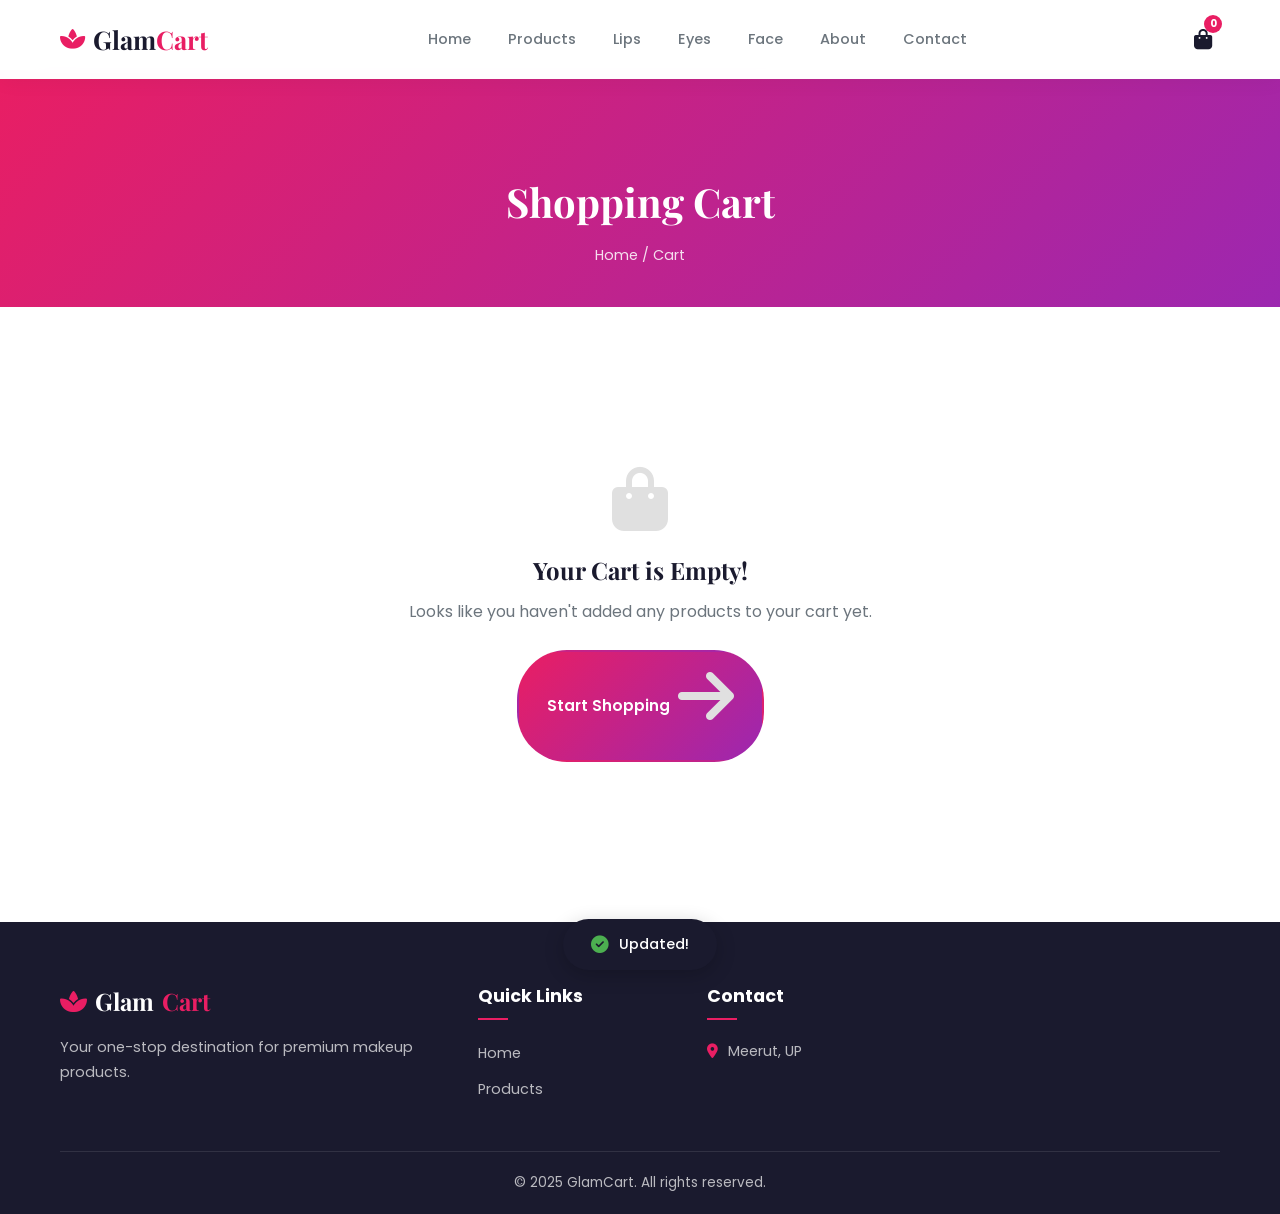
<file: cart.html>
<!DOCTYPE html>
<html lang="en">
<head>
    <meta charset="UTF-8">
    <meta name="viewport" content="width=device-width, initial-scale=1.0">
    <title>Shopping Cart - GlamCart</title>
    <link rel="stylesheet" href="style.css">
    <link href="https://fonts.googleapis.com/css2?family=Playfair+Display:wght@400;600;700&family=Poppins:wght@300;400;500;600;700&display=swap" rel="stylesheet">
    <link rel="stylesheet" href="https://cdnjs.cloudflare.com/ajax/libs/font-awesome/6.5.0/css/all.min.css">
</head>
<body>

    <!-- HEADER -->
    <header class="header" id="header">
        <div class="container">
            <nav class="navbar">
                <a href="index.html" class="logo"><i class="fas fa-spa"></i><span>Glam<span class="logo-accent">Cart</span></span></a>
                <div class="nav-links" id="navLinks">
                    <a href="index.html" class="nav-link">Home</a>
                    <a href="products.html" class="nav-link">Products</a>
                    <a href="products.html?category=lips" class="nav-link">Lips</a>
                    <a href="products.html?category=eyes" class="nav-link">Eyes</a>
                    <a href="products.html?category=face" class="nav-link">Face</a>
                    <a href="about.html" class="nav-link">About</a>
                    <a href="contact.html" class="nav-link">Contact</a>
                </div>
                <div class="nav-actions">
                    <a href="cart.html" class="cart-icon">
                        <i class="fas fa-shopping-bag"></i>
                        <span class="cart-count" id="cartCount">0</span>
                    </a>
                    <button class="hamburger" id="hamburger"><span></span><span></span><span></span></button>
                </div>
            </nav>
        </div>
    </header>

    <!-- PAGE HEADER -->
    <section class="page-header">
        <div class="container">
            <h1>Shopping Cart</h1>
            <div class="breadcrumb"><a href="index.html">Home</a> / <span>Cart</span></div>
        </div>
    </section>

    <!-- CART SECTION -->
    <section class="cart-section section">
        <div class="container">
            <!-- EMPTY CART -->
            <div class="empty-cart" id="emptyCart" style="display:none;">
                <i class="fas fa-shopping-bag"></i>
                <h2>Your Cart is Empty!</h2>
                <p>Looks like you haven't added any products to your cart yet.</p>
                <a href="products.html" class="btn btn-primary">Start Shopping <i class="fas fa-arrow-right"></i></a>
            </div>

            <!-- CART WITH ITEMS -->
            <div class="cart-layout" id="cartLayout">
                <div class="cart-items" id="cartItems">
                    <!-- Populated by JS -->
                </div>

                <!-- ORDER SUMMARY -->
                <div class="order-summary" id="orderSummary">
                    <h3>Order Summary</h3>
                    <div class="summary-row">
                        <span>Subtotal (<span id="totalItems">0</span> items)</span>
                        <span id="subtotal">₹0</span>
                    </div>
                    <div class="summary-row">
                        <span>Discount</span>
                        <span class="discount" id="discount">-₹0</span>
                    </div>
                    <div class="summary-row">
                        <span>Delivery</span>
                        <span id="delivery" class="free-delivery">FREE</span>
                    </div>
                    <div class="summary-row">
                        <span>Tax (GST 18%)</span>
                        <span id="tax">₹0</span>
                    </div>
                    <hr>
                    <div class="summary-row total">
                        <span>Total</span>
                        <span id="total">₹0</span>
                    </div>
                    <div class="summary-row savings">
                        <span>You Save</span>
                        <span id="savings">₹0</span>
                    </div>

                    <!-- Coupon Code -->
                    <div class="coupon-section">
                        <h4>Have a Coupon?</h4>
                        <div class="coupon-input">
                            <input type="text" placeholder="Enter code" id="couponInput">
                            <button class="btn btn-outline" id="applyCoupon">Apply</button>
                        </div>
                        <p class="coupon-hint">Try: GLAM10 for 10% off</p>
                    </div>

                    <button class="btn btn-primary btn-block checkout-btn" id="checkoutBtn">
                        <i class="fas fa-lock"></i> Proceed to Checkout
                    </button>
                    <a href="products.html" class="continue-shopping">
                        <i class="fas fa-arrow-left"></i> Continue Shopping
                    </a>
                </div>
            </div>
        </div>
    </section>

    <!-- CHECKOUT MODAL (Simulated) -->
    <div class="modal-overlay" id="checkoutModal" style="display:none;">
        <div class="modal">
            <button class="modal-close" id="modalClose"><i class="fas fa-times"></i></button>
            <div class="checkout-success" id="checkoutForm">
                <h2>Checkout</h2>
                <form id="checkoutFormElement">
                    <div class="form-group">
                        <label>Full Name</label>
                        <input type="text" required placeholder="Enter your full name">
                    </div>
                    <div class="form-group">
                        <label>Email</label>
                        <input type="email" required placeholder="Enter your email">
                    </div>
                    <div class="form-group">
                        <label>Phone</label>
                        <input type="tel" required placeholder="Enter phone number">
                    </div>
                    <div class="form-group">
                        <label>Delivery Address</label>
                        <textarea required placeholder="Enter complete address"></textarea>
                    </div>
                    <div class="form-group">
                        <label>Payment Method</label>
                        <select>
                            <option>Cash on Delivery</option>
                            <option>UPI / Google Pay</option>
                            <option>Credit/Debit Card (Simulated)</option>
                        </select>
                    </div>
                    <div class="checkout-total">
                        <span>Total Amount:</span>
                        <span id="checkoutTotal">₹0</span>
                    </div>
                    <button type="submit" class="btn btn-primary btn-block">
                        <i class="fas fa-check"></i> Place Order
                    </button>
                </form>
            </div>
            <div class="order-success" id="orderSuccess" style="display:none;">
                <div class="success-icon"><i class="fas fa-check-circle"></i></div>
                <h2>Order Placed Successfully! 🎉</h2>
                <p>Thank you for shopping with GlamCart!</p>
                <p class="order-id">Order ID: #GC<span id="orderId"></span></p>
                <p>This is a demo project — no real payment was processed.</p>
                <a href="index.html" class="btn btn-primary">Back to Home</a>
            </div>
        </div>
    </div>

    <!-- FOOTER -->
    <footer class="footer">
        <div class="container">
            <div class="footer-grid">
                <div class="footer-col">
                    <a href="index.html" class="footer-logo"><i class="fas fa-spa"></i> Glam<span>Cart</span></a>
                    <p>Your one-stop destination for premium makeup products.</p>
                </div>
                <div class="footer-col">
                    <h4>Quick Links</h4>
                    <ul><li><a href="index.html">Home</a></li><li><a href="products.html">Products</a></li></ul>
                </div>
                <div class="footer-col">
                    <h4>Contact</h4>
                    <ul class="contact-info"><li><i class="fas fa-map-marker-alt"></i> Meerut, UP</li></ul>
                </div>
            </div>
            <div class="footer-bottom"><p>&copy; 2025 GlamCart. All rights reserved.</p></div>
        </div>
    </footer>

    <div class="toast" id="toast"><i class="fas fa-check-circle"></i><span id="toastMessage">Updated!</span></div>

    <script src="products-data.js"></script>
    <script src="app.js"></script>
    <script src="cart.js"></script>
</body>
</html>
</file>
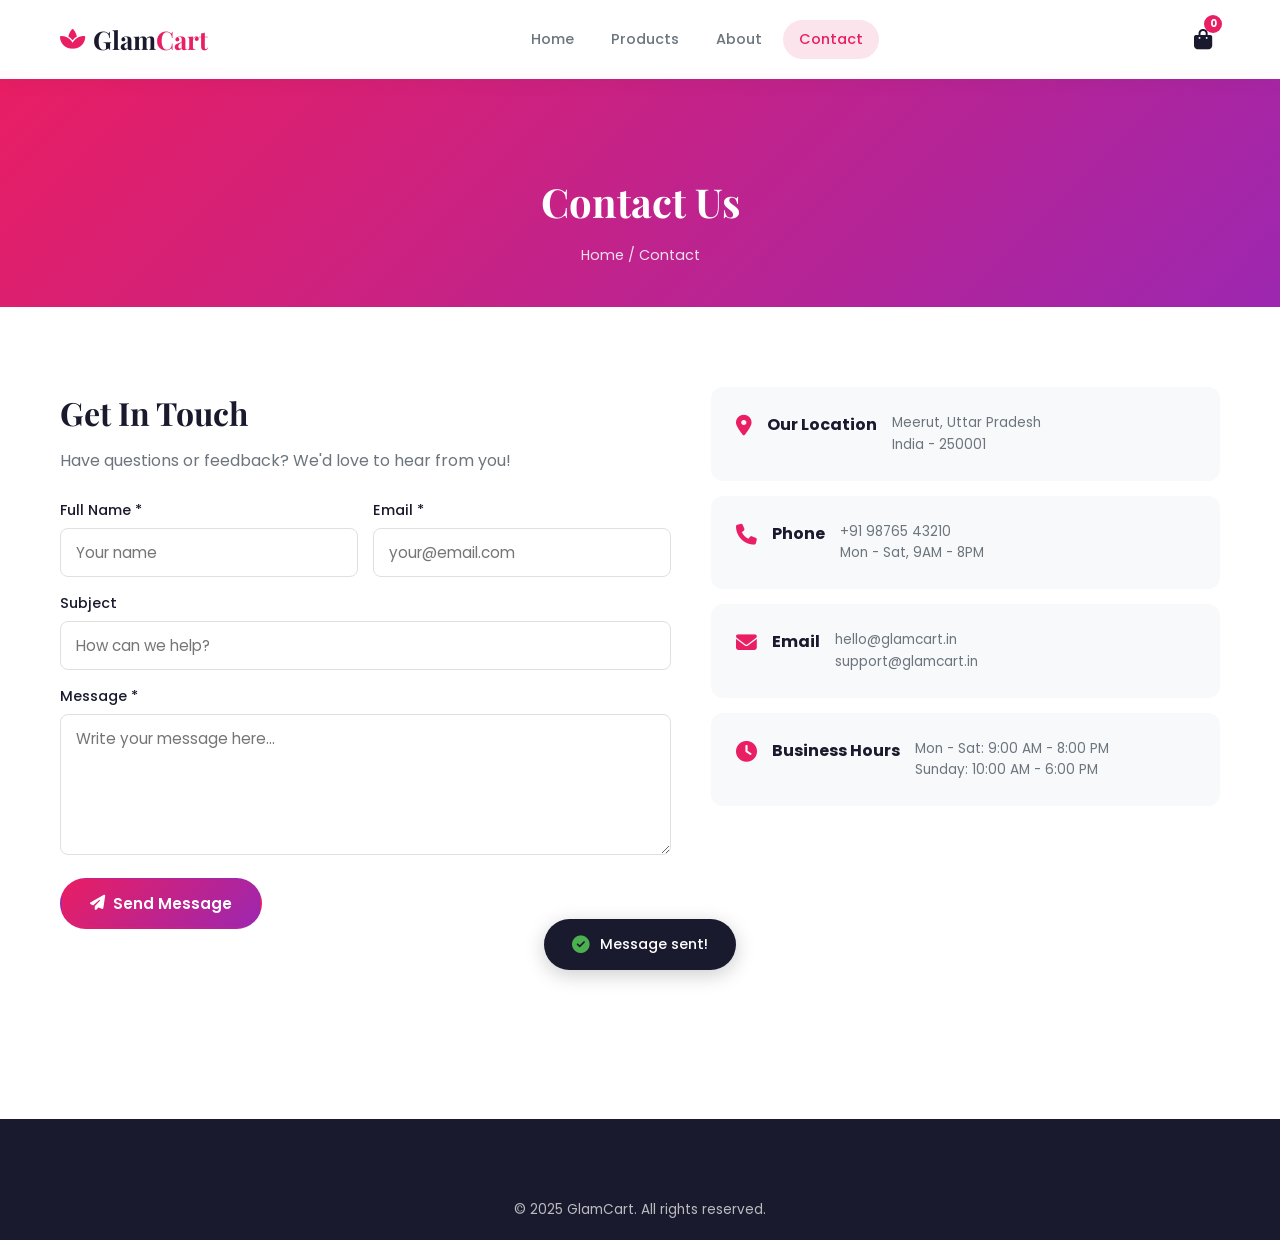
<file: contact.html>
<!DOCTYPE html>
<html lang="en">
<head>
    <meta charset="UTF-8">
    <meta name="viewport" content="width=device-width, initial-scale=1.0">
    <title>Contact Us - GlamCart</title>
    <link rel="stylesheet" href="style.css">
    <link href="https://fonts.googleapis.com/css2?family=Playfair+Display:wght@400;600;700&family=Poppins:wght@300;400;500;600;700&display=swap" rel="stylesheet">
    <link rel="stylesheet" href="https://cdnjs.cloudflare.com/ajax/libs/font-awesome/6.5.0/css/all.min.css">
</head>
<body>

    <header class="header" id="header">
        <div class="container">
            <nav class="navbar">
                <a href="index.html" class="logo"><i class="fas fa-spa"></i><span>Glam<span class="logo-accent">Cart</span></span></a>
                <div class="nav-links" id="navLinks">
                    <a href="index.html" class="nav-link">Home</a>
                    <a href="products.html" class="nav-link">Products</a>
                    <a href="about.html" class="nav-link">About</a>
                    <a href="contact.html" class="nav-link active">Contact</a>
                </div>
                <div class="nav-actions">
                    <a href="cart.html" class="cart-icon"><i class="fas fa-shopping-bag"></i><span class="cart-count" id="cartCount">0</span></a>
                    <button class="hamburger" id="hamburger"><span></span><span></span><span></span></button>
                </div>
            </nav>
        </div>
    </header>

    <section class="page-header">
        <div class="container">
            <h1>Contact Us</h1>
            <div class="breadcrumb"><a href="index.html">Home</a> / <span>Contact</span></div>
        </div>
    </section>

    <section class="contact-section section">
        <div class="container">
            <div class="contact-grid">
                <div class="contact-form-wrapper">
                    <h2>Get In Touch</h2>
                    <p>Have questions or feedback? We'd love to hear from you!</p>
                    <form class="contact-form" id="contactForm">
                        <div class="form-row">
                            <div class="form-group">
                                <label>Full Name *</label>
                                <input type="text" required placeholder="Your name">
                            </div>
                            <div class="form-group">
                                <label>Email *</label>
                                <input type="email" required placeholder="your@email.com">
                            </div>
                        </div>
                        <div class="form-group">
                            <label>Subject</label>
                            <input type="text" placeholder="How can we help?">
                        </div>
                        <div class="form-group">
                            <label>Message *</label>
                            <textarea rows="5" required placeholder="Write your message here..."></textarea>
                        </div>
                        <button type="submit" class="btn btn-primary">
                            <i class="fas fa-paper-plane"></i> Send Message
                        </button>
                    </form>
                </div>
                <div class="contact-info-wrapper">
                    <div class="contact-card">
                        <i class="fas fa-map-marker-alt"></i>
                        <h4>Our Location</h4>
                        <p>Meerut, Uttar Pradesh<br>India - 250001</p>
                    </div>
                    <div class="contact-card">
                        <i class="fas fa-phone"></i>
                        <h4>Phone</h4>
                        <p>+91 98765 43210<br>Mon - Sat, 9AM - 8PM</p>
                    </div>
                    <div class="contact-card">
                        <i class="fas fa-envelope"></i>
                        <h4>Email</h4>
                        <p>hello@glamcart.in<br>support@glamcart.in</p>
                    </div>
                    <div class="contact-card">
                        <i class="fas fa-clock"></i>
                        <h4>Business Hours</h4>
                        <p>Mon - Sat: 9:00 AM - 8:00 PM<br>Sunday: 10:00 AM - 6:00 PM</p>
                    </div>
                    <div class="contact-map">
                        <iframe src="https://www.google.com/maps/embed?pb=!1m18!1m12!1m3!1d111983.60370498498!2d77.94192259726562!3d28.984460899999998!2m3!1f0!2f0!3f0!3m2!1i1024!2i768!4f13.1!3m3!1m2!1s0x390c6548b0082a3b%3A0x9b5a5e9ec5c5b4!2sMeerut%2C%20Uttar%20Pradesh!5e0!3m2!1sen!2sin!4v1690000000000!5m2!1sen!2sin" width="100%" height="200" style="border:0; border-radius:12px;" allowfullscreen="" loading="lazy"></iframe>
                    </div>
                </div>
            </div>
        </div>
    </section>

    <footer class="footer">
        <div class="container">
            <div class="footer-bottom"><p>&copy; 2025 GlamCart. All rights reserved.</p></div>
        </div>
    </footer>

    <button class="back-to-top" id="backToTop"><i class="fas fa-chevron-up"></i></button>
    <div class="toast" id="toast"><i class="fas fa-check-circle"></i><span id="toastMessage">Message sent!</span></div>

    <script src="products-data.js"></script>
    <script src="app.js"></script>
    <script>
        document.getElementById('contactForm').addEventListener('submit', function(e) {
            e.preventDefault();
            showToast('Message sent successfully! (Demo)');
            this.reset();
        });
    </script>
</body>
</html>
</file>
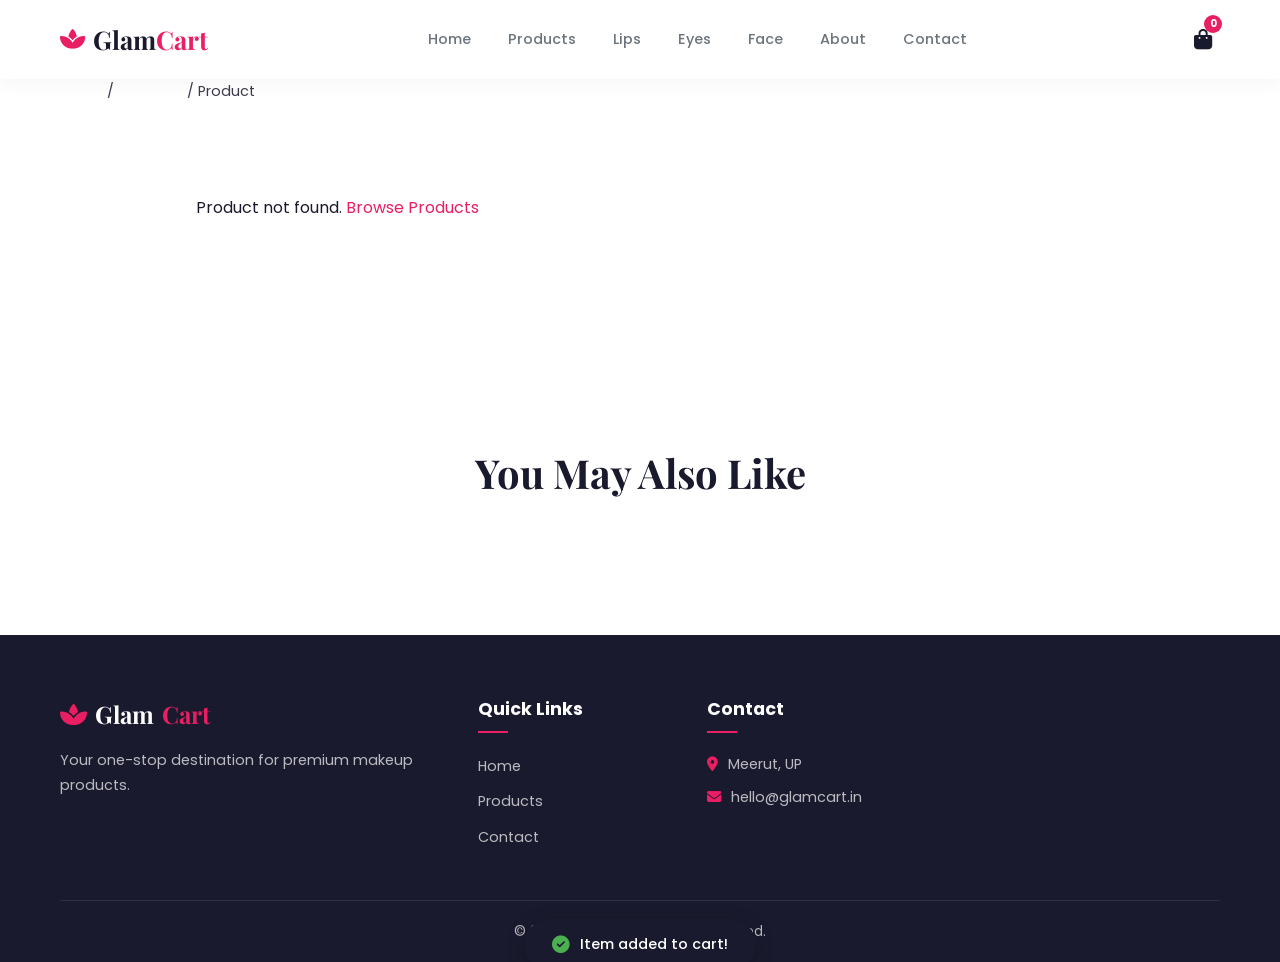
<file: product-detail.html>
<!DOCTYPE html>
<html lang="en">
<head>
    <meta charset="UTF-8">
    <meta name="viewport" content="width=device-width, initial-scale=1.0">
    <title>Product Detail - GlamCart</title>
    <link rel="stylesheet" href="style.css">
    <link href="https://fonts.googleapis.com/css2?family=Playfair+Display:wght@400;600;700&family=Poppins:wght@300;400;500;600;700&display=swap" rel="stylesheet">
    <link rel="stylesheet" href="https://cdnjs.cloudflare.com/ajax/libs/font-awesome/6.5.0/css/all.min.css">
</head>
<body>

    <!-- HEADER -->
    <header class="header" id="header">
        <div class="container">
            <nav class="navbar">
                <a href="index.html" class="logo"><i class="fas fa-spa"></i><span>Glam<span class="logo-accent">Cart</span></span></a>
                <div class="nav-links" id="navLinks">
                    <a href="index.html" class="nav-link">Home</a>
                    <a href="products.html" class="nav-link">Products</a>
                    <a href="products.html?category=lips" class="nav-link">Lips</a>
                    <a href="products.html?category=eyes" class="nav-link">Eyes</a>
                    <a href="products.html?category=face" class="nav-link">Face</a>
                    <a href="about.html" class="nav-link">About</a>
                    <a href="contact.html" class="nav-link">Contact</a>
                </div>
                <div class="nav-actions">
                    <a href="cart.html" class="cart-icon">
                        <i class="fas fa-shopping-bag"></i>
                        <span class="cart-count" id="cartCount">0</span>
                    </a>
                    <button class="hamburger" id="hamburger"><span></span><span></span><span></span></button>
                </div>
            </nav>
        </div>
    </header>

    <!-- PRODUCT DETAIL -->
    <section class="product-detail-section section">
        <div class="container">
            <div class="breadcrumb" style="margin-bottom: 2rem;">
                <a href="index.html">Home</a> / <a href="products.html">Products</a> / <span id="detailBreadcrumb">Product</span>
            </div>
            <div class="product-detail" id="productDetail">
                <!-- Populated by JS -->
            </div>
        </div>
    </section>

    <!-- RELATED PRODUCTS -->
    <section class="related-products section">
        <div class="container">
            <div class="section-header">
                <h2 class="section-title">You May Also Like</h2>
            </div>
            <div class="product-grid" id="relatedGrid">
                <!-- Populated by JS -->
            </div>
        </div>
    </section>

    <!-- FOOTER -->
    <footer class="footer">
        <div class="container">
            <div class="footer-grid">
                <div class="footer-col">
                    <a href="index.html" class="footer-logo"><i class="fas fa-spa"></i> Glam<span>Cart</span></a>
                    <p>Your one-stop destination for premium makeup products.</p>
                </div>
                <div class="footer-col">
                    <h4>Quick Links</h4>
                    <ul><li><a href="index.html">Home</a></li><li><a href="products.html">Products</a></li><li><a href="contact.html">Contact</a></li></ul>
                </div>
                <div class="footer-col">
                    <h4>Contact</h4>
                    <ul class="contact-info"><li><i class="fas fa-map-marker-alt"></i> Meerut, UP</li><li><i class="fas fa-envelope"></i> hello@glamcart.in</li></ul>
                </div>
            </div>
            <div class="footer-bottom"><p>&copy; 2025 GlamCart. All rights reserved.</p></div>
        </div>
    </footer>

    <button class="back-to-top" id="backToTop"><i class="fas fa-chevron-up"></i></button>
    <div class="toast" id="toast"><i class="fas fa-check-circle"></i><span id="toastMessage">Item added to cart!</span></div>

    <script src="products-data.js"></script>
    <script src="app.js"></script>
    <script src="product-detail.js"></script>
</body>
</html>
</file>
<file: style.css>
:root {
    --primary: #e91e63;
    --primary-dark: #c2185b;
    --primary-light: #fce4ec;
    --secondary: #9c27b0;
    --accent: #ff6f00;
    --dark: #1a1a2e;
    --dark-2: #16213e;
    --gray: #6c757d;
    --gray-light: #f8f9fa;
    --gray-border: #e0e0e0;
    --white: #ffffff;
    --success: #4caf50;
    --danger: #f44336;
    --shadow: 0 2px 15px rgba(0, 0, 0, 0.08);
    --shadow-hover: 0 8px 30px rgba(0, 0, 0, 0.15);
    --radius: 12px;
    --radius-sm: 8px;
    --transition: all 0.3s ease;
    --font-primary: 'Poppins', sans-serif;
    --font-heading: 'Playfair Display', serif;
}

/* ===== RESET & BASE ===== */
*, *::before, *::after {
    margin: 0;
    padding: 0;
    box-sizing: border-box;
}

html {
    scroll-behavior: smooth;
    font-size: 16px;
}

body {
    font-family: var(--font-primary);
    color: var(--dark);
    line-height: 1.6;
    background: var(--white);
    overflow-x: hidden;
}

a {
    text-decoration: none;
    color: inherit;
    transition: var(--transition);
}

ul {
    list-style: none;
}

img {
    max-width: 100%;
    height: auto;
    display: block;
}

button {
    cursor: pointer;
    border: none;
    outline: none;
    font-family: var(--font-primary);
}

input, select, textarea {
    font-family: var(--font-primary);
    font-size: 0.95rem;
}

.container {
    max-width: 1200px;
    margin: 0 auto;
    padding: 0 20px;
}

.section {
    padding: 80px 0;
}

/* ===== BUTTONS ===== */
.btn {
    display: inline-flex;
    align-items: center;
    gap: 8px;
    padding: 12px 28px;
    border-radius: 50px;
    font-weight: 600;
    font-size: 0.95rem;
    transition: var(--transition);
    border: 2px solid transparent;
    cursor: pointer;
}

.btn-primary {
    background: linear-gradient(135deg, var(--primary), var(--secondary));
    color: var(--white);
    border-color: transparent;
}

.btn-primary:hover {
    transform: translateY(-2px);
    box-shadow: 0 5px 20px rgba(233, 30, 99, 0.4);
}

.btn-outline {
    background: transparent;
    color: var(--primary);
    border-color: var(--primary);
}

.btn-outline:hover {
    background: var(--primary);
    color: var(--white);
}

.btn-white {
    background: var(--white);
    color: var(--primary);
    border-color: var(--white);
}

.btn-white:hover {
    background: transparent;
    color: var(--white);
}

.btn-block {
    width: 100%;
    justify-content: center;
}

.btn-sm {
    padding: 8px 18px;
    font-size: 0.85rem;
}

/* ===== HEADER / NAVIGATION ===== */
.header {
    position: fixed;
    top: 0;
    left: 0;
    right: 0;
    z-index: 1000;
    background: rgba(255, 255, 255, 0.98);
    backdrop-filter: blur(20px);
    box-shadow: 0 2px 20px rgba(0, 0, 0, 0.05);
    transition: var(--transition);
}

.header.scrolled {
    box-shadow: 0 2px 30px rgba(0, 0, 0, 0.1);
}

.navbar {
    display: flex;
    align-items: center;
    justify-content: space-between;
    padding: 15px 0;
}

.logo {
    display: flex;
    align-items: center;
    gap: 8px;
    font-size: 1.6rem;
    font-weight: 700;
    font-family: var(--font-heading);
    color: var(--dark);
}

.logo i {
    color: var(--primary);
    font-size: 1.4rem;
}

.logo-accent {
    color: var(--primary);
}

.nav-links {
    display: flex;
    align-items: center;
    gap: 5px;
}

.nav-link {
    padding: 8px 16px;
    border-radius: 50px;
    font-weight: 500;
    font-size: 0.9rem;
    color: var(--gray);
    transition: var(--transition);
}

.nav-link:hover,
.nav-link.active {
    color: var(--primary);
    background: var(--primary-light);
}

.nav-actions {
    display: flex;
    align-items: center;
    gap: 15px;
}

/* Search Box */
.search-box {
    display: flex;
    align-items: center;
    background: var(--gray-light);
    border-radius: 50px;
    overflow: hidden;
    transition: var(--transition);
}

.search-input {
    border: none;
    background: transparent;
    padding: 8px 15px;
    width: 180px;
    outline: none;
    font-size: 0.9rem;
}

.search-btn {
    background: transparent;
    color: var(--gray);
    padding: 8px 12px;
    font-size: 1rem;
    transition: var(--transition);
}

.search-btn:hover {
    color: var(--primary);
}

/* Cart Icon */
.cart-icon {
    position: relative;
    font-size: 1.3rem;
    color: var(--dark);
    padding: 8px;
    transition: var(--transition);
}

.cart-icon:hover {
    color: var(--primary);
}

.cart-count {
    position: absolute;
    top: 0;
    right: -2px;
    background: var(--primary);
    color: var(--white);
    font-size: 0.65rem;
    width: 18px;
    height: 18px;
    border-radius: 50%;
    display: flex;
    align-items: center;
    justify-content: center;
    font-weight: 700;
}

/* Hamburger */
.hamburger {
    display: none;
    flex-direction: column;
    gap: 5px;
    padding: 5px;
    background: transparent;
}

.hamburger span {
    width: 25px;
    height: 2.5px;
    background: var(--dark);
    border-radius: 5px;
    transition: var(--transition);
}

.hamburger.active span:nth-child(1) {
    transform: rotate(45deg) translate(5px, 5px);
}

.hamburger.active span:nth-child(2) {
    opacity: 0;
}

.hamburger.active span:nth-child(3) {
    transform: rotate(-45deg) translate(5px, -5px);
}

/* ===== HERO SLIDER ===== */
.hero-slider {
    position: relative;
    margin-top: 70px;
    height: 85vh;
    min-height: 500px;
    max-height: 700px;
    overflow: hidden;
}

.slider-wrapper {
    position: relative;
    width: 100%;
    height: 100%;
}

.slide {
    position: absolute;
    top: 0;
    left: 0;
    width: 100%;
    height: 100%;
    background-size: cover;
    background-position: center;
    display: flex;
    align-items: center;
    opacity: 0;
    transition: opacity 0.8s ease;
}

.slide.active {
    opacity: 1;
}

.slide-content {
    max-width: 600px;
    padding: 0 60px;
    color: var(--white);
    animation: slideUp 0.8s ease;
}

@keyframes slideUp {
    from {
        opacity: 0;
        transform: translateY(30px);
    }
    to {
        opacity: 1;
        transform: translateY(0);
    }
}

.slide-tag {
    display: inline-block;
    background: rgba(255, 255, 255, 0.2);
    padding: 6px 18px;
    border-radius: 50px;
    font-size: 0.85rem;
    font-weight: 500;
    margin-bottom: 15px;
    backdrop-filter: blur(10px);
}

.slide-content h1 {
    font-family: var(--font-heading);
    font-size: 3.5rem;
    line-height: 1.2;
    margin-bottom: 15px;
}

.slide-content .highlight {
    color: #ffeb3b;
}

.slide-content p {
    font-size: 1.1rem;
    margin-bottom: 25px;
    opacity: 0.9;
}

.slider-btn {
    position: absolute;
    top: 50%;
    transform: translateY(-50%);
    background: rgba(255, 255, 255, 0.2);
    color: var(--white);
    width: 50px;
    height: 50px;
    border-radius: 50%;
    font-size: 1.2rem;
    display: flex;
    align-items: center;
    justify-content: center;
    backdrop-filter: blur(10px);
    transition: var(--transition);
    z-index: 10;
}

.slider-btn:hover {
    background: rgba(255, 255, 255, 0.4);
}

.slider-btn.prev {
    left: 20px;
}

.slider-btn.next {
    right: 20px;
}

.slider-dots {
    position: absolute;
    bottom: 30px;
    left: 50%;
    transform: translateX(-50%);
    display: flex;
    gap: 10px;
    z-index: 10;
}

.slider-dots .dot {
    width: 12px;
    height: 12px;
    border-radius: 50%;
    background: rgba(255, 255, 255, 0.4);
    cursor: pointer;
    transition: var(--transition);
}

.slider-dots .dot.active {
    background: var(--white);
    width: 35px;
    border-radius: 10px;
}

/* ===== SECTION HEADERS ===== */
.section-header {
    text-align: center;
    margin-bottom: 50px;
}

.section-tag {
    display: inline-block;
    color: var(--primary);
    font-weight: 600;
    font-size: 0.85rem;
    text-transform: uppercase;
    letter-spacing: 2px;
    margin-bottom: 10px;
}

.section-title {
    font-family: var(--font-heading);
    font-size: 2.5rem;
    color: var(--dark);
    margin-bottom: 10px;
}

.section-subtitle {
    color: var(--gray);
    font-size: 1rem;
    max-width: 600px;
    margin: 0 auto;
}

.section-cta {
    text-align: center;
    margin-top: 40px;
}

/* ===== CATEGORY GRID ===== */
.category-grid {
    display: grid;
    grid-template-columns: repeat(6, 1fr);
    gap: 20px;
}

.category-card {
    text-align: center;
    padding: 30px 15px;
    border-radius: var(--radius);
    background: var(--gray-light);
    transition: var(--transition);
    border: 2px solid transparent;
}

.category-card:hover {
    transform: translateY(-5px);
    box-shadow: var(--shadow-hover);
    border-color: var(--primary-light);
    background: var(--white);
}

.category-icon {
    width: 60px;
    height: 60px;
    border-radius: 50%;
    background: linear-gradient(135deg, var(--primary), var(--secondary));
    color: var(--white);
    display: flex;
    align-items: center;
    justify-content: center;
    font-size: 1.4rem;
    margin: 0 auto 15px;
}

.category-card h3 {
    font-size: 1rem;
    margin-bottom: 5px;
}

.category-card p {
    font-size: 0.8rem;
    color: var(--gray);
}

/* ===== PRODUCT GRID ===== */
.product-grid {
    display: grid;
    grid-template-columns: repeat(auto-fill, minmax(260px, 1fr));
    gap: 25px;
}

/* ===== PRODUCT CARD ===== */
.product-card {
    background: var(--white);
    border-radius: var(--radius);
    overflow: hidden;
    box-shadow: var(--shadow);
    transition: var(--transition);
    position: relative;
}

.product-card:hover {
    transform: translateY(-5px);
    box-shadow: var(--shadow-hover);
}

.product-badge {
    position: absolute;
    top: 15px;
    left: 15px;
    z-index: 5;
    display: flex;
    flex-direction: column;
    gap: 5px;
}

.badge {
    padding: 4px 12px;
    border-radius: 50px;
    font-size: 0.7rem;
    font-weight: 600;
    text-transform: uppercase;
}

.badge-sale {
    background: var(--danger);
    color: var(--white);
}

.badge-new {
    background: var(--success);
    color: var(--white);
}

.badge-best {
    background: var(--accent);
    color: var(--white);
}

.product-image {
    position: relative;
    height: 280px;
    overflow: hidden;
    background: var(--gray-light);
}

.product-image img {
    width: 100%;
    height: 100%;
    object-fit: cover;
    transition: transform 0.5s ease;
}

.product-card:hover .product-image img {
    transform: scale(1.08);
}

.product-actions {
    position: absolute;
    bottom: -50px;
    left: 0;
    right: 0;
    display: flex;
    justify-content: center;
    gap: 10px;
    padding: 15px;
    background: linear-gradient(transparent, rgba(0, 0, 0, 0.3));
    transition: bottom 0.3s ease;
}

.product-card:hover .product-actions {
    bottom: 0;
}

.action-btn {
    width: 40px;
    height: 40px;
    border-radius: 50%;
    background: var(--white);
    color: var(--dark);
    display: flex;
    align-items: center;
    justify-content: center;
    font-size: 0.9rem;
    transition: var(--transition);
    box-shadow: 0 2px 10px rgba(0, 0, 0, 0.1);
}

.action-btn:hover {
    background: var(--primary);
    color: var(--white);
}

.product-info {
    padding: 20px;
}

.product-brand {
    color: var(--primary);
    font-size: 0.75rem;
    font-weight: 600;
    text-transform: uppercase;
    letter-spacing: 1px;
    margin-bottom: 5px;
}

.product-name {
    font-size: 1rem;
    font-weight: 600;
    margin-bottom: 8px;
    line-height: 1.4;
    display: -webkit-box;
    -webkit-line-clamp: 2;
    -webkit-box-orient: vertical;
    overflow: hidden;
}

.product-name a:hover {
    color: var(--primary);
}

.product-rating {
    display: flex;
    align-items: center;
    gap: 5px;
    margin-bottom: 10px;
}

.stars {
    color: #ffc107;
    font-size: 0.85rem;
}

.rating-count {
    color: var(--gray);
    font-size: 0.8rem;
}

.product-price {
    display: flex;
    align-items: center;
    gap: 10px;
}

.current-price {
    font-size: 1.2rem;
    font-weight: 700;
    color: var(--dark);
}

.original-price {
    font-size: 0.9rem;
    color: var(--gray);
    text-decoration: line-through;
}

.discount-percent {
    font-size: 0.8rem;
    color: var(--success);
    font-weight: 600;
}

.product-card-footer {
    padding: 0 20px 20px;
}

.add-to-cart-btn {
    width: 100%;
    padding: 10px;
    border-radius: var(--radius-sm);
    background: linear-gradient(135deg, var(--primary), var(--secondary));
    color: var(--white);
    font-weight: 600;
    font-size: 0.9rem;
    display: flex;
    align-items: center;
    justify-content: center;
    gap: 8px;
    transition: var(--transition);
}

.add-to-cart-btn:hover {
    transform: translateY(-2px);
    box-shadow: 0 5px 15px rgba(233, 30, 99, 0.3);
}

/* ===== PROMO BANNER ===== */
.promo-banner {
    padding: 40px 0;
}

.promo-grid {
    display: grid;
    grid-template-columns: 1fr 1fr;
    grid-template-rows: auto auto;
    gap: 20px;
}

.promo-card {
    padding: 40px;
    border-radius: var(--radius);
    background-size: cover;
    background-position: center;
    color: var(--white);
    position: relative;
    overflow: hidden;
    transition: var(--transition);
}

.promo-card:hover {
    transform: translateY(-3px);
    box-shadow: var(--shadow-hover);
}

.promo-card-large {
    grid-row: span 2;
    display: flex;
    flex-direction: column;
    justify-content: center;
}

.promo-tag {
    display: inline-block;
    background: rgba(255, 255, 255, 0.2);
    padding: 4px 14px;
    border-radius: 50px;
    font-size: 0.8rem;
    margin-bottom: 10px;
    backdrop-filter: blur(5px);
}

.promo-card h3 {
    font-family: var(--font-heading);
    font-size: 2rem;
    margin-bottom: 8px;
}

.promo-card p {
    margin-bottom: 20px;
    opacity: 0.9;
}

/* ===== FEATURES SECTION ===== */
.features-grid {
    display: grid;
    grid-template-columns: repeat(4, 1fr);
    gap: 25px;
}

.feature-card {
    text-align: center;
    padding: 35px 20px;
    border-radius: var(--radius);
    background: var(--gray-light);
    transition: var(--transition);
}

.feature-card:hover {
    transform: translateY(-5px);
    box-shadow: var(--shadow-hover);
    background: var(--white);
}

.feature-icon {
    width: 70px;
    height: 70px;
    border-radius: 50%;
    background: linear-gradient(135deg, var(--primary-light), #f3e5f5);
    color: var(--primary);
    display: flex;
    align-items: center;
    justify-content: center;
    font-size: 1.5rem;
    margin: 0 auto 15px;
}

.feature-card h3 {
    font-size: 1.05rem;
    margin-bottom: 8px;
}

.feature-card p {
    font-size: 0.85rem;
    color: var(--gray);
}

/* ===== TESTIMONIALS ===== */
.testimonial-grid {
    display: grid;
    grid-template-columns: repeat(auto-fill, minmax(280px, 1fr));
    gap: 25px;
}

.testimonial-card {
    background: var(--white);
    padding: 30px;
    border-radius: var(--radius);
    box-shadow: var(--shadow);
    transition: var(--transition);
    border-top: 3px solid transparent;
}

.testimonial-card:hover {
    transform: translateY(-3px);
    border-top-color: var(--primary);
    box-shadow: var(--shadow-hover);
}

.testimonial-header {
    display: flex;
    align-items: center;
    gap: 15px;
    margin-bottom: 15px;
}

.testimonial-avatar {
    width: 50px;
    height: 50px;
    border-radius: 50%;
    object-fit: cover;
}

.testimonial-info h4 {
    font-size: 0.95rem;
}

.testimonial-info p {
    font-size: 0.8rem;
    color: var(--gray);
}

.testimonial-rating {
    color: #ffc107;
    margin-bottom: 12px;
    font-size: 0.9rem;
}

.testimonial-text {
    font-size: 0.9rem;
    color: var(--gray);
    line-height: 1.7;
    font-style: italic;
}

/* ===== NEWSLETTER ===== */
.newsletter {
    background: linear-gradient(135deg, var(--primary), var(--secondary));
    padding: 60px 0;
}

.newsletter-content {
    display: flex;
    align-items: center;
    justify-content: space-between;
    gap: 40px;
}

.newsletter-text h2 {
    font-family: var(--font-heading);
    font-size: 2rem;
    color: var(--white);
    margin-bottom: 5px;
}

.newsletter-text p {
    color: rgba(255, 255, 255, 0.85);
}

.newsletter-form {
    display: flex;
    gap: 10px;
    flex: 1;
    max-width: 450px;
}

.newsletter-form input {
    flex: 1;
    padding: 14px 20px;
    border: none;
    border-radius: 50px;
    font-size: 0.95rem;
    outline: none;
}

.newsletter-form .btn {
    white-space: nowrap;
    background: var(--dark);
    border-color: var(--dark);
}

/* ===== FOOTER ===== */
.footer {
    background: var(--dark);
    color: rgba(255, 255, 255, 0.7);
    padding: 60px 0 0;
}

.footer-grid {
    display: grid;
    grid-template-columns: 2fr 1fr 1fr 1.5fr;
    gap: 40px;
    padding-bottom: 40px;
    border-bottom: 1px solid rgba(255, 255, 255, 0.1);
}

.footer-logo {
    font-size: 1.5rem;
    font-family: var(--font-heading);
    font-weight: 700;
    color: var(--white);
    display: inline-flex;
    align-items: center;
    gap: 8px;
    margin-bottom: 15px;
}

.footer-logo i {
    color: var(--primary);
}

.footer-logo span {
    color: var(--primary);
}

.footer-col p {
    font-size: 0.9rem;
    line-height: 1.7;
    margin-bottom: 20px;
}

.footer-col h4 {
    color: var(--white);
    font-size: 1.1rem;
    margin-bottom: 20px;
    position: relative;
    padding-bottom: 10px;
}

.footer-col h4::after {
    content: '';
    position: absolute;
    bottom: 0;
    left: 0;
    width: 30px;
    height: 2px;
    background: var(--primary);
}

.footer-col ul li {
    margin-bottom: 10px;
}

.footer-col ul li a {
    font-size: 0.9rem;
    transition: var(--transition);
}

.footer-col ul li a:hover {
    color: var(--primary);
    padding-left: 5px;
}

.contact-info li {
    display: flex;
    align-items: flex-start;
    gap: 10px;
    font-size: 0.9rem;
}

.contact-info li i {
    color: var(--primary);
    margin-top: 4px;
}

.social-links {
    display: flex;
    gap: 12px;
}

.social-links a {
    width: 38px;
    height: 38px;
    border-radius: 50%;
    background: rgba(255, 255, 255, 0.1);
    color: var(--white);
    display: flex;
    align-items: center;
    justify-content: center;
    transition: var(--transition);
}

.social-links a:hover {
    background: var(--primary);
    transform: translateY(-3px);
}

.footer-bottom {
    padding: 20px 0;
    text-align: center;
    font-size: 0.85rem;
}

/* ===== BACK TO TOP ===== */
.back-to-top {
    position: fixed;
    bottom: 30px;
    right: 30px;
    width: 45px;
    height: 45px;
    border-radius: 50%;
    background: linear-gradient(135deg, var(--primary), var(--secondary));
    color: var(--white);
    font-size: 1.1rem;
    display: flex;
    align-items: center;
    justify-content: center;
    box-shadow: 0 4px 15px rgba(233, 30, 99, 0.3);
    opacity: 0;
    visibility: hidden;
    transition: var(--transition);
    z-index: 999;
}

.back-to-top.visible {
    opacity: 1;
    visibility: visible;
}

.back-to-top:hover {
    transform: translateY(-3px);
}

/* ===== TOAST NOTIFICATION ===== */
.toast {
    position: fixed;
    bottom: 30px;
    left: 50%;
    transform: translateX(-50%) translateY(100px);
    background: var(--dark);
    color: var(--white);
    padding: 14px 28px;
    border-radius: 50px;
    display: flex;
    align-items: center;
    gap: 10px;
    font-size: 0.9rem;
    font-weight: 500;
    box-shadow: 0 5px 20px rgba(0, 0, 0, 0.2);
    z-index: 9999;
    transition: transform 0.4s ease;
}

.toast.show {
    transform: translateX(-50%) translateY(0);
}

.toast i {
    color: var(--success);
    font-size: 1.1rem;
}

/* ===== PAGE HEADER ===== */
.page-header {
    background: linear-gradient(135deg, var(--primary), var(--secondary));
    padding: 100px 0 40px;
    color: var(--white);
    text-align: center;
    margin-top: 70px;
}

.page-header h1 {
    font-family: var(--font-heading);
    font-size: 2.5rem;
    margin-bottom: 10px;
}

.breadcrumb {
    font-size: 0.9rem;
    opacity: 0.85;
}

.breadcrumb a {
    color: var(--white);
}

.breadcrumb a:hover {
    text-decoration: underline;
}

/* ===== PRODUCTS PAGE LAYOUT ===== */
.products-layout {
    display: grid;
    grid-template-columns: 260px 1fr;
    gap: 30px;
    align-items: start;
}

/* Filters Sidebar */
.filters-sidebar {
    background: var(--white);
    border-radius: var(--radius);
    box-shadow: var(--shadow);
    padding: 25px;
    position: sticky;
    top: 90px;
}

.filter-header {
    display: flex;
    justify-content: space-between;
    align-items: center;
    margin-bottom: 20px;
    padding-bottom: 15px;
    border-bottom: 1px solid var(--gray-border);
}

.filter-header h3 {
    font-size: 1.1rem;
    display: flex;
    align-items: center;
    gap: 8px;
}

.clear-filters {
    background: transparent;
    color: var(--primary);
    font-size: 0.85rem;
    font-weight: 500;
}

.filter-group {
    margin-bottom: 25px;
}

.filter-group h4 {
    font-size: 0.95rem;
    margin-bottom: 12px;
    color: var(--dark);
}

.filter-options {
    display: flex;
    flex-direction: column;
    gap: 8px;
}

.filter-option {
    display: flex;
    align-items: center;
    gap: 10px;
    cursor: pointer;
    font-size: 0.9rem;
    color: var(--gray);
    padding: 4px 0;
    transition: var(--transition);
}

.filter-option:hover {
    color: var(--dark);
}

.filter-option input[type="radio"],
.filter-option input[type="checkbox"] {
    accent-color: var(--primary);
    width: 16px;
    height: 16px;
}

/* Price Slider */
.price-range-container {
    padding: 5px 0;
}

.price-slider {
    width: 100%;
    -webkit-appearance: none;
    height: 6px;
    border-radius: 5px;
    background: var(--gray-border);
    outline: none;
    margin-bottom: 10px;
}

.price-slider::-webkit-slider-thumb {
    -webkit-appearance: none;
    width: 20px;
    height: 20px;
    border-radius: 50%;
    background: var(--primary);
    cursor: pointer;
    box-shadow: 0 2px 6px rgba(233, 30, 99, 0.3);
}

.price-labels {
    display: flex;
    justify-content: space-between;
    font-size: 0.85rem;
    color: var(--gray);
}

.filter-mobile-close {
    display: none;
}

/* Products Toolbar */
.products-toolbar {
    display: flex;
    align-items: center;
    justify-content: space-between;
    margin-bottom: 25px;
    padding: 15px 20px;
    background: var(--gray-light);
    border-radius: var(--radius-sm);
}

.filter-toggle-mobile {
    display: none;
    align-items: center;
    gap: 6px;
    padding: 8px 16px;
    border-radius: 50px;
    background: var(--white);
    font-size: 0.9rem;
    font-weight: 500;
    box-shadow: 0 1px 5px rgba(0, 0, 0, 0.1);
}

.results-count {
    font-size: 0.9rem;
    color: var(--gray);
}

.sort-options {
    display: flex;
    align-items: center;
    gap: 10px;
}

.sort-options label {
    font-size: 0.9rem;
    color: var(--gray);
}

.sort-select {
    padding: 8px 15px;
    border: 1px solid var(--gray-border);
    border-radius: var(--radius-sm);
    background: var(--white);
    font-size: 0.9rem;
    outline: none;
    cursor: pointer;
}

/* No Results */
.no-results {
    text-align: center;
    padding: 60px 20px;
}

.no-results i {
    font-size: 3rem;
    color: var(--gray-border);
    margin-bottom: 15px;
}

.no-results h3 {
    margin-bottom: 8px;
}

.no-results p {
    color: var(--gray);
    margin-bottom: 20px;
}

/* ===== PRODUCT DETAIL PAGE ===== */
.product-detail {
    display: grid;
    grid-template-columns: 1fr 1fr;
    gap: 50px;
    align-items: start;
}

.detail-gallery {
    position: sticky;
    top: 90px;
}

.detail-main-image {
    width: 100%;
    height: 450px;
    border-radius: var(--radius);
    overflow: hidden;
    margin-bottom: 15px;
    background: var(--gray-light);
    cursor: zoom-in;
    position: relative;
}

.detail-main-image img {
    width: 100%;
    height: 100%;
    object-fit: cover;
    transition: transform 0.3s ease;
}

.detail-main-image:hover img {
    transform: scale(1.5);
}

.detail-thumbnails {
    display: flex;
    gap: 10px;
}

.detail-thumb {
    width: 80px;
    height: 80px;
    border-radius: var(--radius-sm);
    overflow: hidden;
    cursor: pointer;
    border: 2px solid transparent;
    transition: var(--transition);
}

.detail-thumb.active,
.detail-thumb:hover {
    border-color: var(--primary);
}

.detail-thumb img {
    width: 100%;
    height: 100%;
    object-fit: cover;
}

.detail-info h1 {
    font-family: var(--font-heading);
    font-size: 2rem;
    margin-bottom: 10px;
    line-height: 1.3;
}

.detail-brand {
    color: var(--primary);
    font-weight: 600;
    font-size: 0.9rem;
    text-transform: uppercase;
    letter-spacing: 1px;
    margin-bottom: 15px;
}

.detail-rating {
    display: flex;
    align-items: center;
    gap: 10px;
    margin-bottom: 20px;
}

.detail-rating .stars {
    font-size: 1rem;
}

.detail-price {
    display: flex;
    align-items: center;
    gap: 15px;
    margin-bottom: 25px;
    padding: 15px 0;
    border-top: 1px solid var(--gray-border);
    border-bottom: 1px solid var(--gray-border);
}

.detail-price .current-price {
    font-size: 2rem;
}

.detail-description {
    margin-bottom: 25px;
}

.detail-description h3 {
    font-size: 1.1rem;
    margin-bottom: 10px;
}

.detail-description p {
    color: var(--gray);
    line-height: 1.8;
}

.detail-features {
    margin-bottom: 25px;
}

.detail-features h3 {
    font-size: 1.1rem;
    margin-bottom: 10px;
}

.detail-features ul {
    display: grid;
    grid-template-columns: 1fr 1fr;
    gap: 8px;
}

.detail-features li {
    display: flex;
    align-items: center;
    gap: 8px;
    font-size: 0.9rem;
    color: var(--gray);
}

.detail-features li i {
    color: var(--success);
    font-size: 0.8rem;
}

.detail-shades {
    margin-bottom: 25px;
}

.detail-shades h3 {
    font-size: 1.1rem;
    margin-bottom: 10px;
}

.shade-options {
    display: flex;
    flex-wrap: wrap;
    gap: 8px;
}

.shade-option {
    padding: 8px 16px;
    border: 1px solid var(--gray-border);
    border-radius: 50px;
    font-size: 0.85rem;
    cursor: pointer;
    transition: var(--transition);
    background: var(--white);
}

.shade-option:hover,
.shade-option.active {
    border-color: var(--primary);
    color: var(--primary);
    background: var(--primary-light);
}

.detail-quantity {
    display: flex;
    align-items: center;
    gap: 15px;
    margin-bottom: 25px;
}

.quantity-controls {
    display: flex;
    align-items: center;
    border: 1px solid var(--gray-border);
    border-radius: var(--radius-sm);
    overflow: hidden;
}

.quantity-controls button {
    width: 40px;
    height: 40px;
    background: var(--gray-light);
    font-size: 1.1rem;
    display: flex;
    align-items: center;
    justify-content: center;
    transition: var(--transition);
}

.quantity-controls button:hover {
    background: var(--primary-light);
    color: var(--primary);
}

.quantity-controls input {
    width: 50px;
    height: 40px;
    text-align: center;
    border: none;
    border-left: 1px solid var(--gray-border);
    border-right: 1px solid var(--gray-border);
    font-weight: 600;
    outline: none;
}

.detail-actions {
    display: flex;
    gap: 15px;
    margin-bottom: 25px;
}

.stock-status {
    display: flex;
    align-items: center;
    gap: 8px;
    font-size: 0.9rem;
    color: var(--success);
    font-weight: 500;
}

/* ===== CART PAGE ===== */
.cart-layout {
    display: grid;
    grid-template-columns: 1fr 380px;
    gap: 30px;
    align-items: start;
}

/* Empty Cart */
.empty-cart {
    text-align: center;
    padding: 80px 20px;
}

.empty-cart i {
    font-size: 4rem;
    color: var(--gray-border);
    margin-bottom: 20px;
}

.empty-cart h2 {
    font-family: var(--font-heading);
    margin-bottom: 10px;
}

.empty-cart p {
    color: var(--gray);
    margin-bottom: 25px;
}

/* Cart Items */
.cart-item {
    display: grid;
    grid-template-columns: 100px 1fr auto;
    gap: 20px;
    align-items: center;
    padding: 20px;
    background: var(--white);
    border-radius: var(--radius);
    box-shadow: var(--shadow);
    margin-bottom: 15px;
}

.cart-item-image {
    width: 100px;
    height: 100px;
    border-radius: var(--radius-sm);
    overflow: hidden;
    background: var(--gray-light);
}

.cart-item-image img {
    width: 100%;
    height: 100%;
    object-fit: cover;
}

.cart-item-details h4 {
    font-size: 1rem;
    margin-bottom: 5px;
}

.cart-item-details h4 a:hover {
    color: var(--primary);
}

.cart-item-brand {
    color: var(--gray);
    font-size: 0.8rem;
    margin-bottom: 8px;
}

.cart-item-price {
    font-weight: 700;
    color: var(--primary);
    font-size: 1.1rem;
}

.cart-item-actions {
    display: flex;
    flex-direction: column;
    align-items: flex-end;
    gap: 15px;
}

.cart-quantity {
    display: flex;
    align-items: center;
    border: 1px solid var(--gray-border);
    border-radius: var(--radius-sm);
    overflow: hidden;
}

.cart-quantity button {
    width: 32px;
    height: 32px;
    background: var(--gray-light);
    font-size: 0.9rem;
    display: flex;
    align-items: center;
    justify-content: center;
    transition: var(--transition);
}

.cart-quantity button:hover {
    background: var(--primary-light);
    color: var(--primary);
}

.cart-quantity span {
    width: 40px;
    text-align: center;
    font-weight: 600;
    font-size: 0.9rem;
}

.remove-item {
    background: transparent;
    color: var(--danger);
    font-size: 0.85rem;
    display: flex;
    align-items: center;
    gap: 5px;
    transition: var(--transition);
}

.remove-item:hover {
    text-decoration: underline;
}

/* Order Summary */
.order-summary {
    background: var(--white);
    border-radius: var(--radius);
    box-shadow: var(--shadow);
    padding: 30px;
    position: sticky;
    top: 90px;
}

.order-summary h3 {
    font-family: var(--font-heading);
    font-size: 1.3rem;
    margin-bottom: 20px;
    padding-bottom: 15px;
    border-bottom: 1px solid var(--gray-border);
}

.summary-row {
    display: flex;
    justify-content: space-between;
    align-items: center;
    margin-bottom: 12px;
    font-size: 0.95rem;
}

.summary-row.total {
    font-size: 1.2rem;
    font-weight: 700;
    margin-top: 15px;
    padding-top: 15px;
}

.summary-row.savings {
    color: var(--success);
    font-weight: 600;
}

.discount {
    color: var(--success);
}

.free-delivery {
    color: var(--success);
    font-weight: 600;
}

.coupon-section {
    margin: 20px 0;
    padding: 15px 0;
    border-top: 1px solid var(--gray-border);
}

.coupon-section h4 {
    font-size: 0.95rem;
    margin-bottom: 10px;
}

.coupon-input {
    display: flex;
    gap: 8px;
}

.coupon-input input {
    flex: 1;
    padding: 10px 15px;
    border: 1px solid var(--gray-border);
    border-radius: var(--radius-sm);
    outline: none;
    font-size: 0.9rem;
}

.coupon-input input:focus {
    border-color: var(--primary);
}

.coupon-hint {
    font-size: 0.75rem;
    color: var(--gray);
    margin-top: 5px;
}

.checkout-btn {
    margin: 15px 0 10px;
    padding: 14px;
    font-size: 1rem;
}

.continue-shopping {
    display: block;
    text-align: center;
    color: var(--primary);
    font-size: 0.9rem;
    font-weight: 500;
    margin-top: 10px;
}

.continue-shopping:hover {
    text-decoration: underline;
}

/* ===== CHECKOUT MODAL ===== */
.modal-overlay {
    position: fixed;
    top: 0;
    left: 0;
    right: 0;
    bottom: 0;
    background: rgba(0, 0, 0, 0.6);
    display: flex;
    align-items: center;
    justify-content: center;
    z-index: 10000;
    padding: 20px;
}

.modal {
    background: var(--white);
    border-radius: var(--radius);
    padding: 35px;
    max-width: 500px;
    width: 100%;
    max-height: 90vh;
    overflow-y: auto;
    position: relative;
    animation: modalIn 0.3s ease;
}

@keyframes modalIn {
    from {
        opacity: 0;
        transform: scale(0.9);
    }
    to {
        opacity: 1;
        transform: scale(1);
    }
}

.modal-close {
    position: absolute;
    top: 15px;
    right: 15px;
    background: transparent;
    font-size: 1.2rem;
    color: var(--gray);
    transition: var(--transition);
}

.modal-close:hover {
    color: var(--danger);
}

.checkout-success h2 {
    font-family: var(--font-heading);
    margin-bottom: 20px;
    text-align: center;
}

.form-group {
    margin-bottom: 15px;
}

.form-group label {
    display: block;
    font-size: 0.9rem;
    font-weight: 500;
    margin-bottom: 6px;
}

.form-group input,
.form-group select,
.form-group textarea {
    width: 100%;
    padding: 12px 15px;
    border: 1px solid var(--gray-border);
    border-radius: var(--radius-sm);
    outline: none;
    font-size: 0.95rem;
    transition: var(--transition);
}

.form-group input:focus,
.form-group select:focus,
.form-group textarea:focus {
    border-color: var(--primary);
    box-shadow: 0 0 0 3px rgba(233, 30, 99, 0.1);
}

.form-row {
    display: grid;
    grid-template-columns: 1fr 1fr;
    gap: 15px;
}

.checkout-total {
    display: flex;
    justify-content: space-between;
    align-items: center;
    padding: 15px 0;
    margin: 15px 0;
    border-top: 2px solid var(--gray-border);
    font-weight: 700;
    font-size: 1.2rem;
}

.order-success {
    text-align: center;
    padding: 20px 0;
}

.success-icon {
    font-size: 4rem;
    color: var(--success);
    margin-bottom: 20px;
}

.order-success h2 {
    font-family: var(--font-heading);
    margin-bottom: 10px;
}

.order-success p {
    color: var(--gray);
    margin-bottom: 10px;
}

.order-id {
    font-weight: 600;
    color: var(--dark);
    font-size: 1.1rem;
}

/* ===== ABOUT PAGE ===== */
.about-grid {
    display: grid;
    grid-template-columns: 1fr 1fr;
    gap: 50px;
    align-items: center;
    margin-bottom: 80px;
}

.about-image img {
    border-radius: var(--radius);
    box-shadow: var(--shadow-hover);
}

.about-content h2 {
    font-family: var(--font-heading);
    font-size: 2rem;
    margin-bottom: 20px;
}

.about-content p {
    color: var(--gray);
    margin-bottom: 15px;
    line-height: 1.8;
}

.about-stats {
    display: grid;
    grid-template-columns: repeat(4, 1fr);
    gap: 20px;
    margin-top: 30px;
}

.stat {
    text-align: center;
    padding: 15px;
    background: var(--primary-light);
    border-radius: var(--radius-sm);
}

.stat h3 {
    font-size: 1.5rem;
    color: var(--primary);
}

.stat p {
    font-size: 0.8rem;
    color: var(--gray);
    margin-bottom: 0;
}

.about-mission {
    display: grid;
    grid-template-columns: repeat(3, 1fr);
    gap: 25px;
    margin-bottom: 80px;
}

.mission-card {
    text-align: center;
    padding: 35px 25px;
    background: var(--gray-light);
    border-radius: var(--radius);
    transition: var(--transition);
}

.mission-card:hover {
    transform: translateY(-5px);
    box-shadow: var(--shadow-hover);
}

.mission-card i {
    font-size: 2rem;
    color: var(--primary);
    margin-bottom: 15px;
}

.mission-card h3 {
    margin-bottom: 10px;
}

.mission-card p {
    color: var(--gray);
    font-size: 0.9rem;
}

.tech-stack {
    text-align: center;
}

.tech-stack h2 {
    font-family: var(--font-heading);
    font-size: 2rem;
    margin-bottom: 30px;
}

.tech-grid {
    display: grid;
    grid-template-columns: repeat(6, 1fr);
    gap: 20px;
}

.tech-card {
    padding: 25px 15px;
    background: var(--gray-light);
    border-radius: var(--radius);
    transition: var(--transition);
}

.tech-card:hover {
    transform: translateY(-3px);
    box-shadow: var(--shadow);
}

.tech-card i {
    font-size: 2rem;
    color: var(--primary);
    margin-bottom: 10px;
}

.tech-card h4 {
    font-size: 0.9rem;
    margin-bottom: 5px;
}

.tech-card p {
    font-size: 0.75rem;
    color: var(--gray);
}

/* ===== CONTACT PAGE ===== */
.contact-grid {
    display: grid;
    grid-template-columns: 1.2fr 1fr;
    gap: 40px;
}

.contact-form-wrapper h2 {
    font-family: var(--font-heading);
    font-size: 2rem;
    margin-bottom: 10px;
}

.contact-form-wrapper > p {
    color: var(--gray);
    margin-bottom: 25px;
}

.contact-form .form-row {
    display: grid;
    grid-template-columns: 1fr 1fr;
    gap: 15px;
}

.contact-info-wrapper {
    display: flex;
    flex-direction: column;
    gap: 15px;
}

.contact-card {
    padding: 25px;
    background: var(--gray-light);
    border-radius: var(--radius);
    display: flex;
    align-items: flex-start;
    gap: 15px;
    transition: var(--transition);
}

.contact-card:hover {
    transform: translateY(-2px);
    box-shadow: var(--shadow);
}

.contact-card i {
    font-size: 1.3rem;
    color: var(--primary);
    margin-top: 3px;
}

.contact-card h4 {
    font-size: 1rem;
    margin-bottom: 5px;
}

.contact-card p {
    font-size: 0.85rem;
    color: var(--gray);
    line-height: 1.6;
}

.contact-map {
    margin-top: 10px;
}

/* ===== ANIMATIONS ===== */
@keyframes fadeInUp {
    from {
        opacity: 0;
        transform: translateY(20px);
    }
    to {
        opacity: 1;
        transform: translateY(0);
    }
}

.animate-in {
    animation: fadeInUp 0.6s ease forwards;
}

/* ===== RESPONSIVE DESIGN ===== */

/* Tablets */
@media (max-width: 1024px) {
    .category-grid {
        grid-template-columns: repeat(3, 1fr);
    }

    .features-grid {
        grid-template-columns: repeat(2, 1fr);
    }

    .footer-grid {
        grid-template-columns: 1fr 1fr;
        gap: 30px;
    }

    .products-layout {
        grid-template-columns: 220px 1fr;
    }

    .cart-layout {
        grid-template-columns: 1fr 320px;
    }

    .about-grid {
        grid-template-columns: 1fr;
    }

    .tech-grid {
        grid-template-columns: repeat(3, 1fr);
    }

    .promo-grid {
        grid-template-columns: 1fr;
    }

    .promo-card-large {
        grid-row: span 1;
    }

    .newsletter-content {
        flex-direction: column;
        text-align: center;
    }

    .newsletter-form {
        max-width: 100%;
    }
}

/* Mobile */
@media (max-width: 768px) {
    .section {
        padding: 50px 0;
    }

    .section-title {
        font-size: 1.8rem;
    }

    /* Navigation */
    .nav-links {
        position: fixed;
        top: 70px;
        left: 0;
        right: 0;
        background: var(--white);
        flex-direction: column;
        padding: 20px;
        box-shadow: 0 10px 30px rgba(0, 0, 0, 0.1);
        transform: translateY(-120%);
        transition: transform 0.3s ease;
        z-index: 999;
    }

    .nav-links.active {
        transform: translateY(0);
    }

    .nav-link {
        padding: 12px 20px;
        font-size: 1rem;
        border-radius: var(--radius-sm);
    }

    .hamburger {
        display: flex;
    }

    .search-box {
        display: none;
    }

    /* Hero */
    .hero-slider {
        height: 60vh;
        min-height: 400px;
    }

    .slide-content {
        padding: 0 30px;
    }

    .slide-content h1 {
        font-size: 2rem;
    }

    .slide-content p {
        font-size: 0.9rem;
    }

    .slider-btn {
        width: 40px;
        height: 40px;
    }

    /* Categories */
    .category-grid {
        grid-template-columns: repeat(2, 1fr);
        gap: 15px;
    }

    .category-card {
        padding: 20px 10px;
    }

    /* Products */
    .product-grid {
        grid-template-columns: repeat(2, 1fr);
        gap: 15px;
    }

    .product-image {
        height: 200px;
    }

    .product-info {
        padding: 12px;
    }

    .product-name {
        font-size: 0.85rem;
    }

    .current-price {
        font-size: 1rem;
    }

    .product-card-footer {
        padding: 0 12px 12px;
    }

    /* Products Page */
    .products-layout {
        grid-template-columns: 1fr;
    }

    .filters-sidebar {
        display: none;
        position: fixed;
        top: 0;
        left: 0;
        right: 0;
        bottom: 0;
        z-index: 9999;
        border-radius: 0;
        overflow-y: auto;
        padding: 80px 25px 25px;
    }

    .filters-sidebar.active {
        display: block;
    }

    .filter-mobile-close {
        display: block;
        margin-top: 20px;
    }

    .filter-toggle-mobile {
        display: flex;
    }

    /* Product Detail */
    .product-detail {
        grid-template-columns: 1fr;
        gap: 30px;
    }

    .detail-main-image {
        height: 350px;
    }

    .detail-gallery {
        position: static;
    }

    .detail-info h1 {
        font-size: 1.5rem;
    }

    .detail-actions {
        flex-direction: column;
    }

    .detail-features ul {
        grid-template-columns: 1fr;
    }

    /* Cart */
    .cart-layout {
        grid-template-columns: 1fr;
    }

    .cart-item {
        grid-template-columns: 80px 1fr;
        gap: 15px;
    }

    .cart-item-image {
        width: 80px;
        height: 80px;
    }

    .cart-item-actions {
        grid-column: span 2;
        flex-direction: row;
        justify-content: space-between;
        align-items: center;
    }

    .order-summary {
        position: static;
    }

    /* Footer */
    .footer-grid {
        grid-template-columns: 1fr;
        gap: 25px;
    }

    /* Features */
    .features-grid {
        grid-template-columns: 1fr;
    }

    /* Testimonials */
    .testimonial-grid {
        grid-template-columns: 1fr;
    }

    /* Newsletter */
    .newsletter-form {
        flex-direction: column;
    }

    /* About */
    .about-stats {
        grid-template-columns: repeat(2, 1fr);
    }

    .about-mission {
        grid-template-columns: 1fr;
    }

    .tech-grid {
        grid-template-columns: repeat(2, 1fr);
    }

    /* Contact */
    .contact-grid {
        grid-template-columns: 1fr;
    }

    .contact-form .form-row {
        grid-template-columns: 1fr;
    }

    /* Modal */
    .modal {
        padding: 25px;
    }

    .form-row {
        grid-template-columns: 1fr;
    }

    /* Page Header */
    .page-header h1 {
        font-size: 1.8rem;
    }

    .promo-card h3 {
        font-size: 1.5rem;
    }
}

/* Small phones */
@media (max-width: 480px) {
    .product-grid {
        grid-template-columns: 1fr;
    }

    .hero-slider {
        height: 50vh;
        min-height: 350px;
    }

    .slide-content h1 {
        font-size: 1.6rem;
    }

    .category-grid {
        grid-template-columns: repeat(2, 1fr);
    }

    .about-stats {
        grid-template-columns: 1fr 1fr;
    }

    .tech-grid {
        grid-template-columns: 1fr 1fr;
    }
}
</file>
